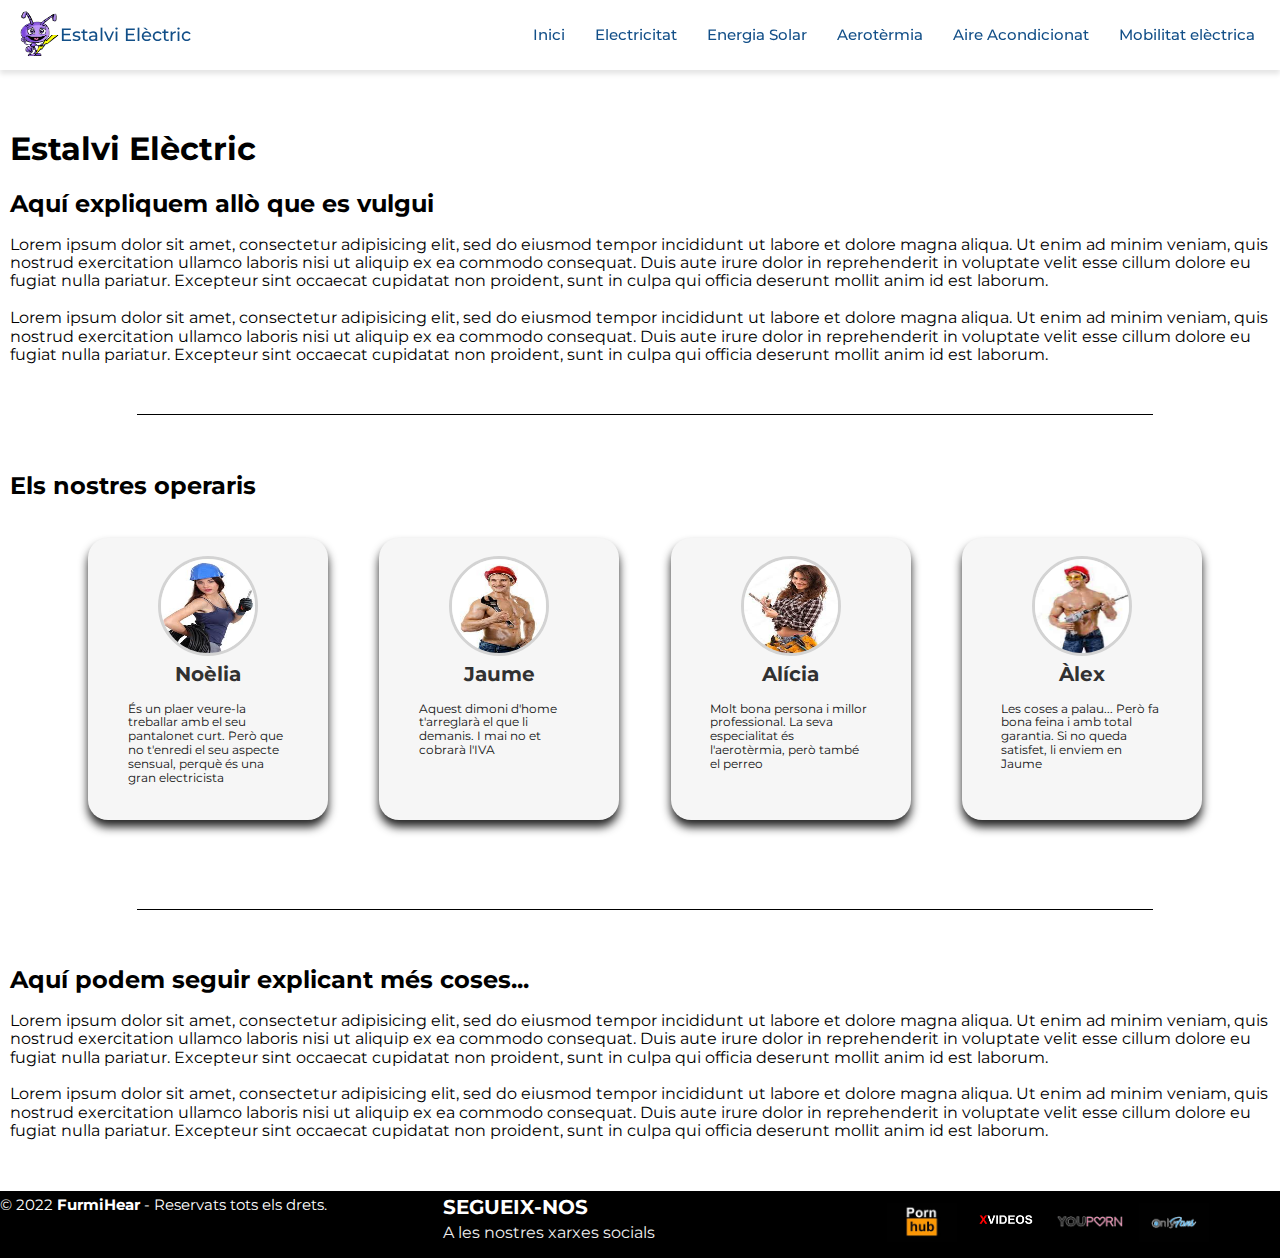
<file: index.html>
<!DOCTYPE html>
<html>
<head>
	<meta charset="utf-8">
	<meta name="viewport" content="width=device-width, initial-scale=1">
	<title>Estalvi Elèctric</title>
	<link rel="preconnect" href="https://fonts.googleapis.com">
<link rel="preconnect" href="https://fonts.gstatic.com" crossorigin>
<link href="https://fonts.googleapis.com/css2?family=Montserrat:wght@400;500;700&display=swap" rel="stylesheet">
	<link rel="stylesheet" type="text/css" href="estil/normalize.css">
	<link rel="stylesheet" type="text/css" href="estil/estil.css">
	<link rel="stylesheet" type="text/css" href="estil/cards.css">
	<link rel="stylesheet" type="text/css" href="estil/navbar.css">
	<link rel="icon" type="text/css" href="img/icona.ico">
	<script defer src="js/script.js"></script>

</head>
<body>
	<header class="topheader">
		<nav class="topnav">
			<a href="#" class="logo">
			<img height="50" width ="50" src="img/logo.png" alt="Formiga">
			<div>Estalvi Elèctric</div></a>
			<button class="obrir-menu" aria-label= "Obrir menú"><img src="img/icona_hamburguesa.svg"></button>
			<ul class="menu">
				<button class="tancar-menu" aria-label= "Tancar menú"><img src="img/icona_tancar.svg"></button>
				<li class="botomenu"><a href="index.html">Inici</a></li>
                <li class="botomenu"><a href="electricitat.html">Electricitat</a></li>
                <li class="botomenu"><a href="solar.html">Energia Solar</a></li>
                <li class="botomenu"><a href="aerotermia.html">Aerotèrmia</a></li>
                <li class="botomenu"><a href="aa.html">Aire Acondicionat</a></li>
                <li class="botomenu"><a href="mobilitat.html">Mobilitat elèctrica</a></li>
			</ul>

		</nav>
	</header>

	<div class="contingut">
		<h1>Estalvi Elèctric</h1>
		<h2>Aquí expliquem allò que es vulgui</h2><br>
			<article>
				Lorem ipsum dolor sit amet, consectetur adipisicing elit, sed do eiusmod
				tempor incididunt ut labore et dolore magna aliqua. Ut enim ad minim veniam,
				quis nostrud exercitation ullamco laboris nisi ut aliquip ex ea commodo
				consequat. Duis aute irure dolor in reprehenderit in voluptate velit esse
				cillum dolore eu fugiat nulla pariatur. Excepteur sint occaecat cupidatat non
				proident, sunt in culpa qui officia deserunt mollit anim id est laborum.
				<br><br>

				Lorem ipsum dolor sit amet, consectetur adipisicing elit, sed do eiusmod
				tempor incididunt ut labore et dolore magna aliqua. Ut enim ad minim veniam,
				quis nostrud exercitation ullamco laboris nisi ut aliquip ex ea commodo
				consequat. Duis aute irure dolor in reprehenderit in voluptate velit esse
				cillum dolore eu fugiat nulla pariatur. Excepteur sint occaecat cupidatat non
				proident, sunt in culpa qui officia deserunt mollit anim id est laborum.
			</article>

			<div class="linea"></div>

			<br><br><br>
			<!--<h2> Els nostres operaris...</h2>-->

			<!--         Treballadors         -->
        <section class="supercont-of-cards">

            <h2 class="section-title" >Els nostres operaris</h1>


            <div class="cont-of-cards">

                <div class="card">

                    <img src="img/sexy_dona.jpg" alt="">
                    <a href="#"><h4>    Noèlia    </h4></a>

                    <p>És un plaer veure-la treballar amb el seu pantalonet curt. Però que no t'enredi el seu aspecte sensual, perquè és una gran electricista</p>
                    
                </div>

                <div class="card">

                    <img src="img/sexy_home.jpg" alt="">
                    <a href="#"><h4>    Jaume  </h4></a>

                    <p>Aquest dimoni d'home t'arreglarà el que li demanis. I mai no et cobrarà l'IVA</p>
                </div>

                <div class="card">

                    <img src="img/sexy_dona2.jpg" alt="">
                    <a href="#"><h4>    Alícia    </h4></a>

                    <p>Molt bona persona i millor professional. La seva especialitat és l'aerotèrmia, però també el perreo</p>
                </div>

                <div class="card" id="card--last">

                    <img src="img/sexy_home2.jpg" alt="">
                    <a href="#"><h4>    Àlex    </h4></a>

                    <p>Les coses a palau... Però fa bona feina i amb total garantia. Si no queda satisfet, li enviem en Jaume</p>
                </div>
            </div>

        </section>
         <div class="linea"></div>
    <!-- <div class="imatges">
				<img class="sexy" src="img/sexy_dona.jpg">
				<img class="sexy" src="img/sexy_home.jpg">
				<img class="sexy" src="img/sexy_dona2.jpg">
				<img class="sexy" src="img/sexy_home2.jpg">
			</div>
			<div class="linea"></div>-->


			<br><br><br>
			<h2>Aquí podem seguir explicant més coses...</h2><br>
			<article>
				Lorem ipsum dolor sit amet, consectetur adipisicing elit, sed do eiusmod
				tempor incididunt ut labore et dolore magna aliqua. Ut enim ad minim veniam,
				quis nostrud exercitation ullamco laboris nisi ut aliquip ex ea commodo
				consequat. Duis aute irure dolor in reprehenderit in voluptate velit esse
				cillum dolore eu fugiat nulla pariatur. Excepteur sint occaecat cupidatat non
				proident, sunt in culpa qui officia deserunt mollit anim id est laborum.
				<br><br>

				Lorem ipsum dolor sit amet, consectetur adipisicing elit, sed do eiusmod
				tempor incididunt ut labore et dolore magna aliqua. Ut enim ad minim veniam,
				quis nostrud exercitation ullamco laboris nisi ut aliquip ex ea commodo
				consequat. Duis aute irure dolor in reprehenderit in voluptate velit esse
				cillum dolore eu fugiat nulla pariatur. Excepteur sint occaecat cupidatat non
				proident, sunt in culpa qui officia deserunt mollit anim id est laborum.
			</article>

	</div>

	<!--Peu de pàgina-->
    <footer class="peu-pagina">
        <div class="grup-1">
            <div class="box">
               <small>&copy; 2022 <b>FurmiHear</b> - Reservats tots els drets.</small> 
            </div>
            <div class="box">
                <h2>SEGUEIX-NOS</h2>
                <p>A les nostres xarxes socials</p>
            </div>
            <div class="box">
                <div class="xarxes-socials">
                    

    <a href="https://es.pornhub.com/"><img src="img/pornhub.jpg" alt="Pornhub"></a>
    <a href="https://www.xvideos.es/"><img src="img/xvideos.png" alt="Xvideos"></a>
    <a href="https://www.youporn.com/"><img src="img/youporn.png" alt="Youporn"></a>
    <a href="https://onlyfans.com/"><img src="img/onlyfans.png" alt="Onlyfans"></a>
    
                </div>
            </div>
        </div>
    </footer>

</body>

</html>
</file>
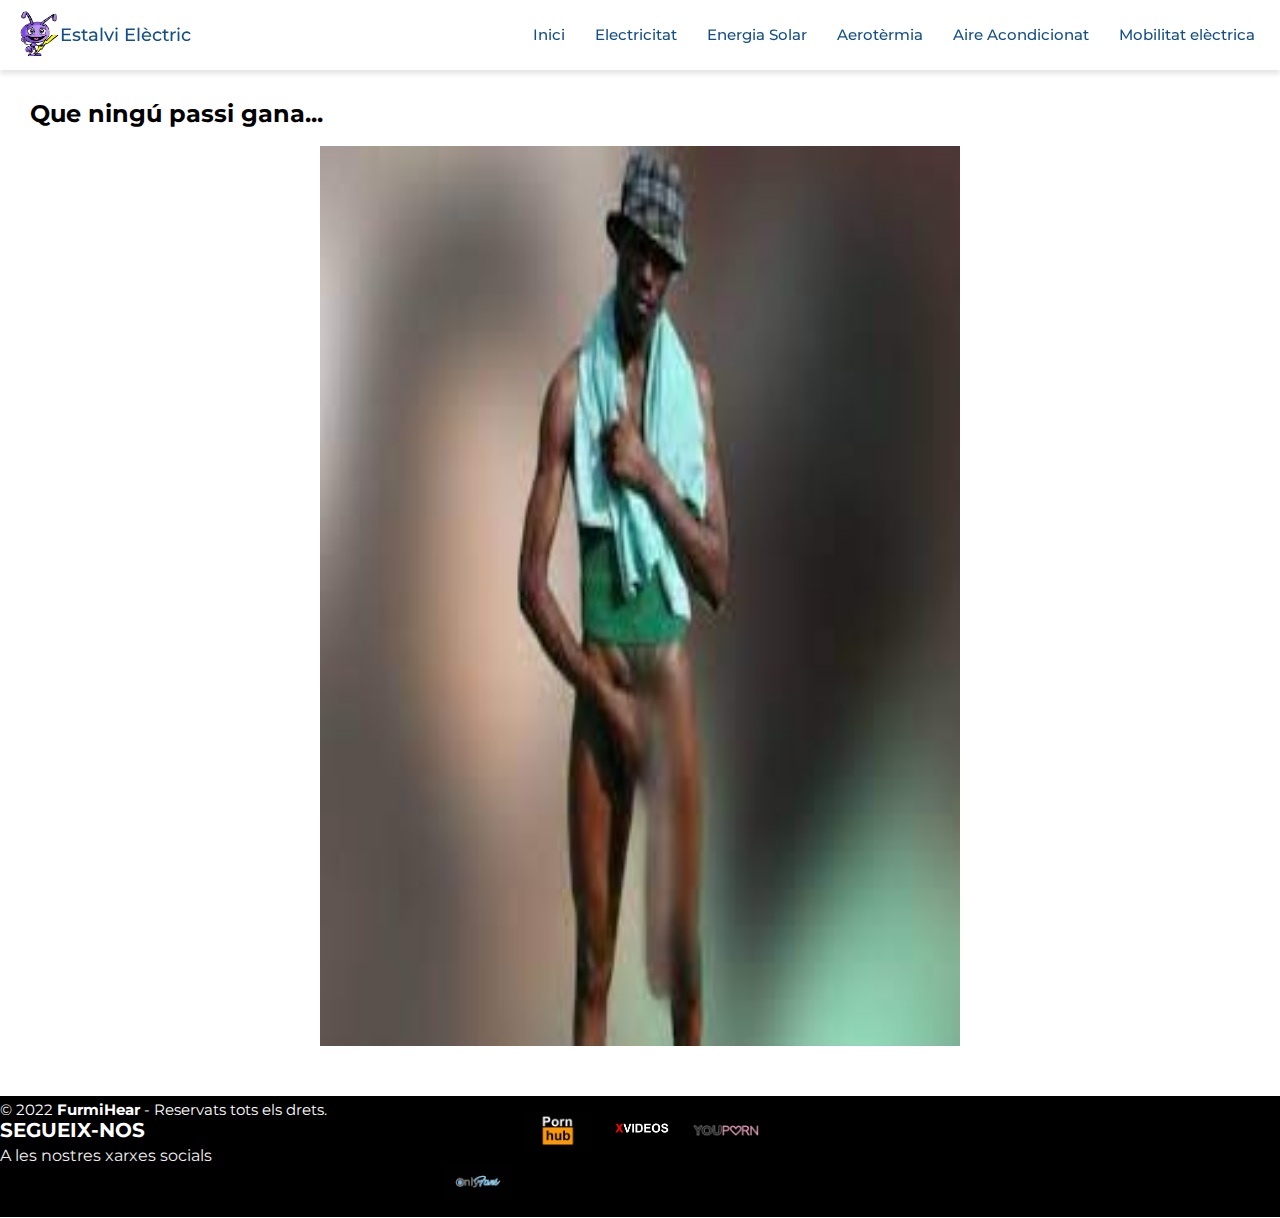
<file: aa.html>
<!DOCTYPE html>
<html>
<head>
	<meta charset="utf-8">
	<meta name="viewport" content="width=device-width, initial-scale=1">
	<title>Estalvi Elèctric</title>
	<link rel="preconnect" href="https://fonts.googleapis.com">
<link rel="preconnect" href="https://fonts.gstatic.com" crossorigin>
<link href="https://fonts.googleapis.com/css2?family=Montserrat:wght@400;500;700&display=swap" rel="stylesheet">
	<link rel="stylesheet" type="text/css" href="estil/normalize.css">
	<link rel="stylesheet" type="text/css" href="estil/estil.css">
	<link rel="stylesheet" type="text/css" href="estil/navbar.css">
	<link rel="icon" type="text/css" href="img/icona.ico">
	<script defer src="js/script.js"></script>

</head>
<body>
	<header class="topheader">
		<nav class="topnav">
			<a href="#" class="logo">
			<img height="50" width ="50" src="img/logo.png" alt="Formiga">
			<div>Estalvi Elèctric</div></a>
			<button class="obrir-menu" aria-label= "Obrir menú"><img src="img/icona_hamburguesa.svg"></button>
			<ul class="menu">
				<button class="tancar-menu" aria-label= "Tancar menú"><img src="img/icona_tancar.svg"></button>
				<li class="botomenu"><a href="index.html">Inici</a></li>
                <li class="botomenu"><a href="electricitat.html">Electricitat</a></li>
                <li class="botomenu"><a href="solar.html">Energia Solar</a></li>
                <li class="botomenu"><a href="aerotermia.html">Aerotèrmia</a></li>
                <li class="botomenu"><a href="aa.html">Aire Acondicionat</a></li>
                <li class="botomenu"><a href="mobilitat.html">Mobilitat elèctrica</a></li>
			</ul>

		</nav>
	</header>

	<h2 class="missatge">Que ningú passi gana...</h2>
	<br>
	<div class="fotowhats">
		<div class="wh1">
			<a href="#">
			<img height="100%" width ="100%" src="img/whatsapp.jpg" alt="Regalet">
		</div>
		

	</div>	

	<!--Peu de pàgina-->
    <footer class="peu-pagina">
        <div class="grup-1">
            <div class="box">
               <small>&copy; 2022 <b>FurmiHear</b> - Reservats tots els drets.</small> 
            </div>
            <div class="box">
                <h2>SEGUEIX-NOS</h2>
                <p>A les nostres xarxes socials</p>
            </div>
            <div class="box">
                <div class="xarxes-socials">
                    

    <a href="https://es.pornhub.com/"><img src="img/pornhub.jpg" alt="Pornhub"></a>
    <a href="https://www.xvideos.es/"><img src="img/xvideos.png" alt="Xvideos"></a>
    <a href="https://www.youporn.com/"><img src="img/youporn.png" alt="Youporn"></a>
    <a href="https://onlyfans.com/"><img src="img/onlyfans.png" alt="Onlyfans"></a>
    
                </div>
            </div>
        </div>
    </footer>

</body>

</html>
</file>
<file: estil/estil.css>
:root{
	--color-tema: white;
	--color-primari: #124f88;
	--color-secundari: #7C331;
	--colortext-invers: white;
	--color-text: black;
	--color-ombra-navbar: #e5e5e5;
	--color-fonsmenu-mobil: #3A4460;
}

body{
	font-family: 'Montserrat', sans-serif;
	background-color: var(--color-tema);
	color: var(--color-text);
}

a{
	text-decoration: none;
	color: var(--color-text);
}

.botomenu :hover {
	font-size: 1.2em;
	font-weight: bold;
/*color: #1278BF   #F3F781;
COLOR: #F3F781; 
text-shadow: 0 0 9px #F5F6CE;*/
	text-decoration: underline;
}

/*Estil del cos de la pàgina*/

.contingut{
	padding-top: 110px;
	padding-left: 10px;
}
.linea {
  border-top: 1px solid black;
  height: 2px;
  max-width: 80%;
  padding: 0;
  margin: 50px auto 0 auto;
}

.imatges{
    width: 80%;
	display:inline-block;
	justify-content: center;
	align-items: center;
	margin-top: 30px;
}

.sexy{
	margin-left:20px;
	margin-right: 20px;
}


@import url('https://fonts.googleapis.com/css2?family=Open+Sans:wght@400;700&display=swap');

/*Estil del peu de pàgina*/
.peu-pagina{
    display: flex;
	top:50px;
    position: relative;
    width: 100%;
    background-color: black;
    position: relative;
      bottom: 0;
}
.peu-pagina .grup-1{
    width: 100%;
    margin: auto;
    display:grid;
    grid-template-columns: repeat(3, 1fr);
    grid-gap:50px;
    padding: 5px 0px;
}

.peu-pagina .grup-1 .box h2{
    color: #fff;
    margin-bottom: 5px;
    font-size: 20px;
}
.peu-pagina .grup-1 .box p{
    color: #efefef;
    margin-bottom: 5px;
}
.peu-pagina .grup-1 .xarxes-socials a{
    display: inline-block;
    text-decoration: none;
    width: 70px;
    height: 50px;
    line-height: 45px;
    color: #fff;
    margin-right: 10px;
    background-color: black;
    text-align: center;
    transition: all 300ms ease;
}
.peu-pagina .grup-1 .xarxes-socials a:hover{
    color: aqua;
}

.peu-pagina .grup-1 small{
    font-size: 15px;color: white;

}
@media screen and (max-width:800px){
    .peu-pagina .grup-1{
        width: 90%;
        grid-template-columns: repeat(1, 1fr);
        grid-gap:30px;
        padding: 35px 0px;
    }
}

.missatge{
    padding-top: 100px;
    padding-left: 30px;
}
.fotowhats{
    display: flex;
  width: 100vw;
  height: 100vh;
  justify-content: center;
  align-items: center;
    
}

.wh1{
    width: 50vw;
    height: 100vh;
    background-color: skyblue;
}
</file>
<file: estil/cards.css>
.supercont-of-cards{
    width: 100%;
    display: flex;
    flex-direction: column;
}
    .cont-of-cards{
        margin: auto;
        width: 95%;
        color: #111;
        display: flex;
        justify-content: center;
        flex-wrap: wrap;
    }    
        .card{
            width: 100%;
            max-width: 240px;
            min-width: 200px;
            margin: 3vw 2vw;
            padding: 2vh 1.5vw;
            padding-bottom: 3vh;
            border-radius: 20px;
            background-color: rgb(246, 246, 246);
            box-shadow: 0 7px 10px rgb(37, 37, 37);
            transition: 0.3s;
            display: flex;
            flex-direction: column;
            justify-content: flex-start;
            align-items: center;
            text-align: left;
        }
            .card>p{
                font-size: 12px;
                margin: 1vh;
                max-width: 80%;
                text-align: left;
               
            }
            .card>img{
                height: 100px;
                width: 100px; 
                border: 3px solid rgb(211, 211, 211);
                border-radius: 100%;
            }
            .card>a{
                display: flex;
                justify-content: center;
                align-items: center;
                text-decoration: none;
            }
                .card>a>h4{
                    padding: 7px;
                    font-size: 20px;
                    color: rgb(49, 49, 49);
                }
                /* .card-item>a>img{
                    height: 25px;
                    margin: 7px;
                }
                .card-item>a>p{
                    color: cornflowerblue;
                } */
        #card--last{                
            display: flex;
            flex-direction: column;
            justify-content: flex-start;
            align-items: center;
            text-align: left;
        }/**/
</file>
<file: estil/navbar.css>
.topheader{
	box-shadow: 0 4px 5px var(--color-ombra-navbar);
	position: fixed;
	left: 0;
	top: 0;
	width: 100%;
	z-index: 100;
	background-color: white;
}

.topnav{
	display: flex;
	justify-content: space-between;
	padding: 10px;
	max-width: 1300px;
	margin: 0 auto;
}

/*Logo*/

.logo{
	display: flex;
	align-items: center;
	font-size: 18px;
	font-weight: 500;
	color: var(--color-primari);
}

/*Menú*/
.menu{
	display: flex;
	flex-wrap: wrap;
	justify-content: center;
	list-style: none;
	margin: 0;
	padding: 0;
}
.menu li{
	padding: 0 15px;
}

.menu a{
color: var(--color-primari);
font-size: 15px;
font-weight: 500;
line-height: 50px;
/*text-transform: uppercase;*/
}

.obrir-menu,
.tancar-menu{
display: none;
}

@media (max-width: 600px){
	
/*Menú*/
.menu{
	flex-direction: column;
	position: fixed;
	left: 0;
	top: 0;
	width: 100%;
	/*height: 100%;*/
	align-items: center;
	background-color: var(--color-fonsmenu-mobil);
	overflow-y: auto;
	opacity: 0;
	pointer-events: none;
	transition: opacity 0.2s;
	height: 100%;
	
}
.menu li{
	padding: 0;
}

.menu a{
color: var(--colortext-invers);
line-height: 60px;
/*text-transform: uppercase;*/
}

.obrir-menu,
.tancar-menu{
display: block;
border: none;
background: none;
cursor:pointer;
}


.tancar-menu{
	align-self: flex-end;
	padding: 10px 10px;
}

.menu_opened{
	opacity: 1;
	pointer-events: all;
	justify-content: flex-start;
}

/*.obrir-menu:focus:not(:focus-visible),
.tancar-menu:focus:not(:focus-visible){
	outline: none;
}*/
</file>
